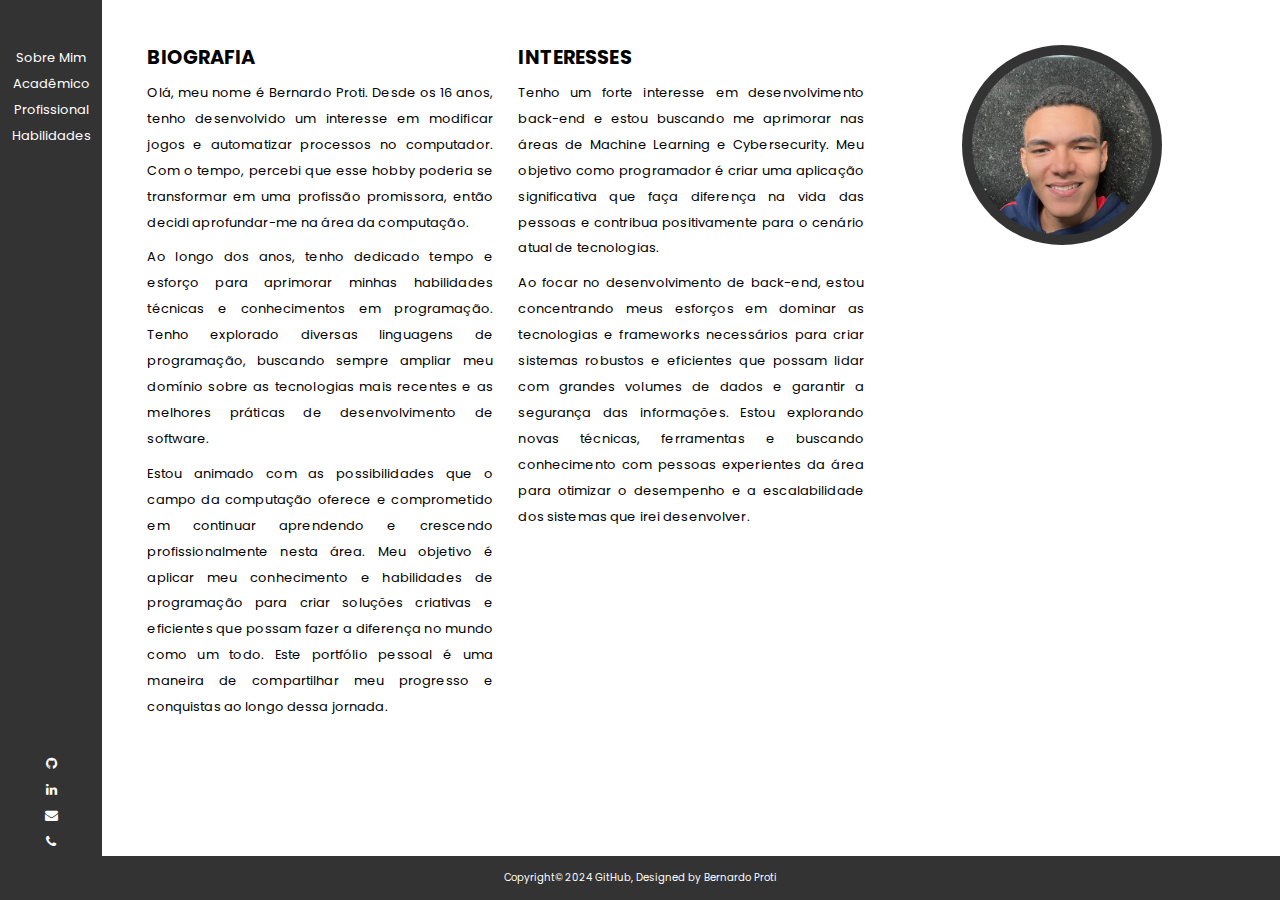
<file: index.html>
<!DOCTYPE html>
<html lang="pt-BR">

<head>
    <meta charset="UTF-8">
    <meta name="viewport" content="width=device-width, initial-scale=1.0">
    <link rel="stylesheet" href="Assets/styles/style.css">
    <link rel="stylesheet" href="https://cdnjs.cloudflare.com/ajax/libs/font-awesome/4.7.0/css/font-awesome.min.css">
    <title>My Portfolio</title>
</head>

<body>
    <header>
        <nav>
            <div>
                <ul>
                    <li id="about_me_text"><a href="./index.html">Sobre Mim</a></li>
                    <li id="academical_text"><a href="./Pages/academical.html">Acadêmico</a></li>
                    <li id="professional_text"><a href="./Pages/professional.html">Profissional</a></li>
                    <li id="skills_text"><a href="./Pages/skills.html">Habilidades</a></li>
                    <li id="about_me_icon"><a href="./index.html"><i class="fa fa-user"></i></a></li>
                    <li id="academical_icon"><a href="./Pages/academical.html"><i class="fa fa-book"></i></a></li>
                    <li id="professional_icon"><a href="./Pages/professional.html"><i class="fa fa-briefcase"></i></a>
                    </li>
                    <li id="skills_icon"><a href="./Pages/skills.html"><i class="fa fa-plus"></i></a></li>
                </ul>
                <ul>
                    <li><a href="https://github.com/protihw" target="_blank"><i class="fa fa-github"></i></a></li>
                    <li><a href="#" target="_blank"><i class="fa  fa-linkedin"></i></a></li>
                    <li><a href="mailto:bernardo.proti@hotmail.com" target="_blank"><i class="fa fa-envelope"></i></a>
                    </li>
                    <li><a href="tel:+5527995782021" target="_blank"><i class="fa fa-phone"></i></a></li>
                </ul>
            </div>
        </nav>
    </header>
    <main>
        <section id="main_content">
            <div>
                <article>
                    <h2>BIOGRAFIA</h2>
                    <p>
                        Olá, meu nome é Bernardo Proti. Desde os 16 anos, tenho desenvolvido um interesse em modificar
                        jogos e automatizar processos no computador. Com o tempo, percebi que esse hobby poderia se
                        transformar em uma profissão promissora, então decidi aprofundar-me na área da computação.
                    </p>
                    <p>
                        Ao longo dos anos, tenho dedicado tempo e esforço para aprimorar minhas habilidades técnicas e
                        conhecimentos em programação. Tenho explorado diversas linguagens de programação, buscando
                        sempre ampliar meu domínio sobre as tecnologias mais recentes e as melhores práticas de
                        desenvolvimento de software.
                    </p>
                    <p>
                        Estou animado com as possibilidades que o campo da computação oferece e comprometido em
                        continuar aprendendo e crescendo profissionalmente nesta área. Meu objetivo é aplicar meu
                        conhecimento e habilidades de programação para criar soluções criativas e eficientes que possam
                        fazer a diferença no mundo como um todo. Este portfólio pessoal é uma maneira de compartilhar
                        meu progresso e conquistas ao longo dessa jornada.
                    </p>
                </article>
            </div>
            <div>
                <article>
                    <h2>INTERESSES</h2>
                    <p>
                        Tenho um forte interesse em desenvolvimento back-end e estou buscando me aprimorar nas áreas de
                        Machine Learning e Cybersecurity. Meu objetivo como programador é criar uma aplicação
                        significativa que faça diferença na vida das pessoas e contribua positivamente para o cenário
                        atual de tecnologias.
                    </p>
                    <p>
                        Ao focar no desenvolvimento de back-end, estou concentrando meus esforços em dominar as
                        tecnologias e frameworks necessários para criar sistemas robustos e eficientes que possam lidar
                        com grandes volumes de dados e garantir a segurança das informações. Estou explorando novas
                        técnicas, ferramentas e buscando conhecimento com pessoas experientes da área para otimizar o
                        desempenho e a escalabilidade dos sistemas que irei desenvolver.
                    </p>
                </article>
            </div>
            <div id="profile_image" title="Imagem de perfil do Portfolio de Bernardo Proti">
                <div>

                </div>
            </div>
        </section>
    </main>
    <footer>
        <div>
            <p>Copyright© 2024 <a href="https://github.com/protihw/portfolio-website" target="_blank">GitHub</a>,
                Designed by
                <span>Bernardo Proti</span>
            </p>
        </div>
    </footer>
</body>

</html>
</file>
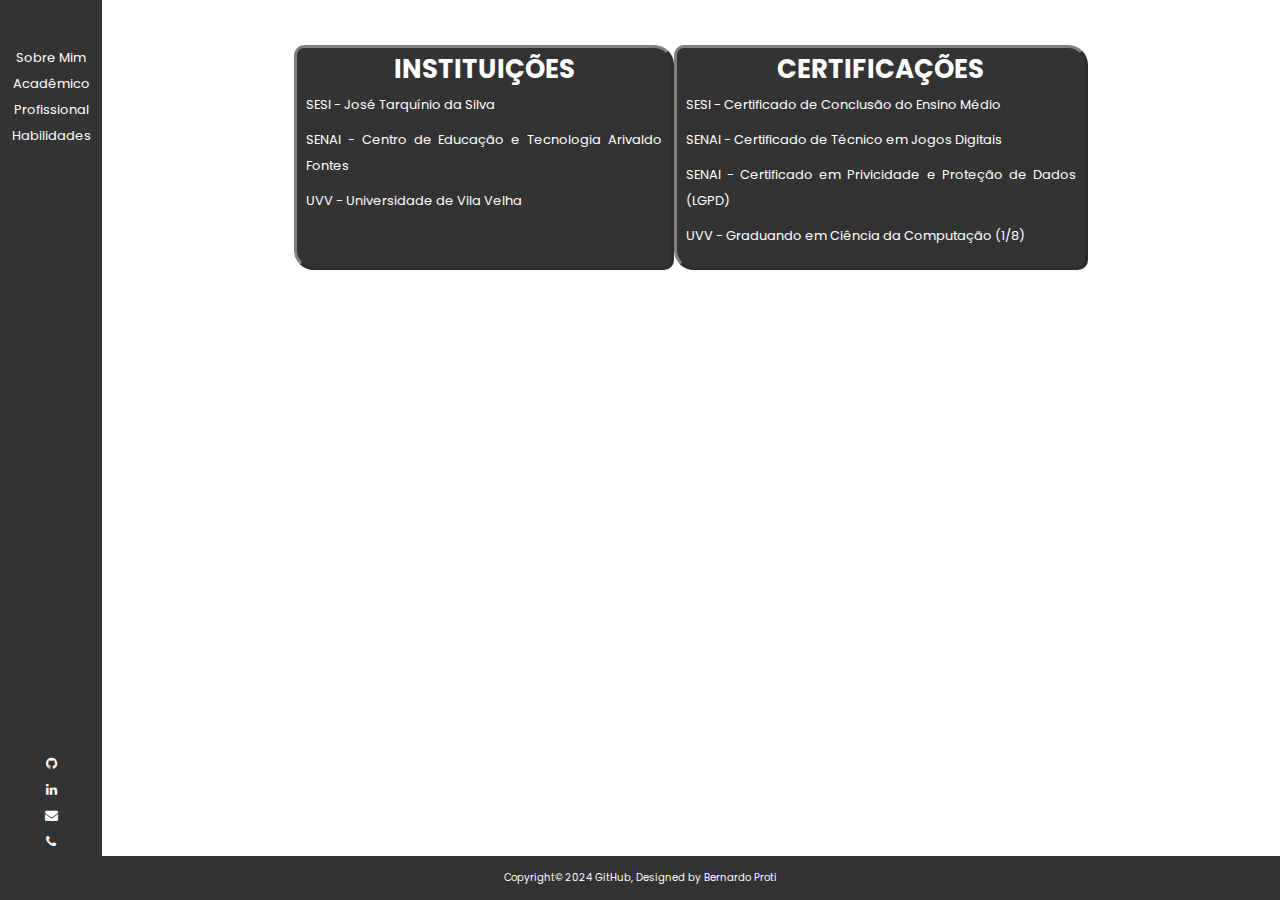
<file: Pages/academical.html>
<!DOCTYPE html>
<html lang="pt-BR">

<head>
    <meta charset="UTF-8">
    <meta name="viewport" content="width=device-width, initial-scale=1.0">
    <link rel="stylesheet" href="../Assets/styles/academical.css">
    <link rel="stylesheet" href="https://cdnjs.cloudflare.com/ajax/libs/font-awesome/4.7.0/css/font-awesome.min.css">
    <title>My Portfolio</title>
</head>

<body>
    <header>
        <nav>
            <div>
                <ul>
                    <li id="about_me_text"><a href="../index.html">Sobre Mim</a></li>
                    <li id="academical_text"><a href="../Pages/academical.html">Acadêmico</a></li>
                    <li id="professional_text"><a href="../Pages/professional.html">Profissional</a></li>
                    <li id="skills_text"><a href="../Pages/skills.html">Habilidades</a></li>
                    <li id="about_me_icon"><a href="../index.html"><i class="fa fa-user"></i></a></li>
                    <li id="academical_icon"><a href="../Pages/academical.html"><i class="fa fa-book"></i></a></li>
                    <li id="professional_icon"><a href="../Pages/professional.html"><i class="fa fa-briefcase"></i></a>
                    </li>
                    <li id="skills_icon"><a href="../Pages/skills.html"><i class="fa fa-plus"></i></a></li>
                </ul>
                <ul>
                    <li><a href="https://github.com/protihw" target="_blank"><i class="fa fa-github"></i></a></li>
                    <li><a href="#" target="_blank"><i class="fa  fa-linkedin"></i></a></li>
                    <li><a href="mailto:bernardo.proti@hotmail.com" target="_blank"><i class="fa fa-envelope"></i></a>
                    </li>
                    <li><a href="tel:+5527995782021" target="_blank"><i class="fa fa-phone"></i></a></li>
                </ul>
            </div>
        </nav>
    </header>
    <main>
        <section id="main_content">
            <div>
                <h1>INSTITUIÇÕES</h1>
                <p>SESI - José Tarquínio da Silva </p>
                <p>SENAI - Centro de Educação e Tecnologia Arivaldo Fontes</p>
                <p>UVV - Universidade de Vila Velha</p>
            </div>
            <div>
                <h1>CERTIFICAÇÕES</h1>
                <p>SESI - Certificado de Conclusão do Ensino Médio</p>
                <p>SENAI - Certificado de Técnico em Jogos Digitais</p>
                <p>SENAI - Certificado em Privicidade e Proteção de Dados (LGPD)</p>
                <p>UVV - Graduando em Ciência da Computação (1/8)</p>
                <p></p>
            </div>
        </section>
    </main>
    <footer>
        <div>
            <p>Copyright© 2024 <a href="https://github.com/protihw/portfolio-website" target="_blank">GitHub</a>,
                Designed by
                <span>Bernardo Proti</span>
            </p>
        </div>
    </footer>
</body>

</html>
</file>
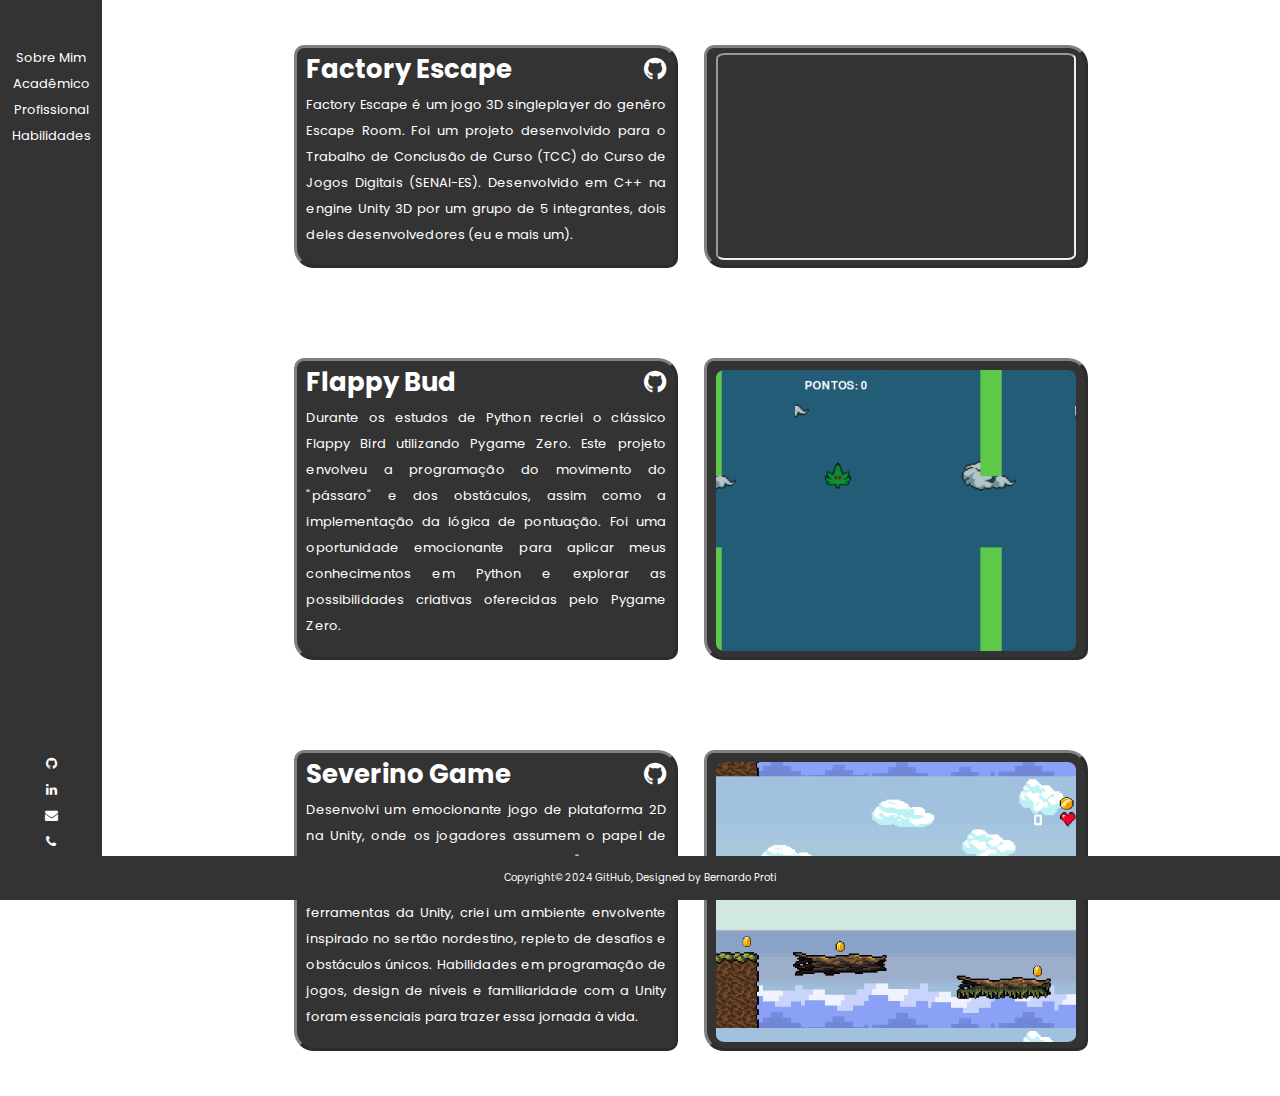
<file: Pages/professional.html>
<!DOCTYPE html>
<html lang="pt-BR">

<head>
    <meta charset="UTF-8">
    <meta name="viewport" content="width=device-width, initial-scale=1.0">
    <link rel="stylesheet" href="../Assets/styles/professional.css">
    <link rel="stylesheet" href="https://cdnjs.cloudflare.com/ajax/libs/font-awesome/4.7.0/css/font-awesome.min.css">
    <title>My Portfolio</title>
</head>

<body>
    <header>
        <nav>
            <div>
                <ul>
                    <li id="about_me_text"><a href="../index.html">Sobre Mim</a></li>
                    <li id="academical_text"><a href="../Pages/academical.html">Acadêmico</a></li>
                    <li id="professional_text"><a href="../Pages/professional.html">Profissional</a></li>
                    <li id="skills_text"><a href="../Pages/skills.html">Habilidades</a></li>
                    <li id="about_me_icon"><a href="../index.html"><i class="fa fa-user"></i></a></li>
                    <li id="academical_icon"><a href="../Pages/academical.html"><i class="fa fa-book"></i></a></li>
                    <li id="professional_icon"><a href="../Pages/professional.html"><i class="fa fa-briefcase"></i></a>
                    </li>
                    <li id="skills_icon"><a href="../Pages/skills.html"><i class="fa fa-plus"></i></a></li>
                </ul>
                <ul>
                    <li><a href="https://github.com/protihw" target="_blank"><i class="fa fa-github"></i></a></li>
                    <li><a href="#" target="_blank"><i class="fa  fa-linkedin"></i></a></li>
                    <li><a href="mailto:bernardo.proti@hotmail.com" target="_blank"><i class="fa fa-envelope"></i></a>
                    </li>
                    <li><a href="tel:+5527995782021" target="_blank"><i class="fa fa-phone"></i></a></li>
                </ul>
            </div>
        </nav>
    </header>
    <main>
        <section id="main_content">
            <div>
                <h1>Factory Escape<a href="https://github.com/protihw/factory-espace-game" target="_blank"><i
                            class="fa fa-github"></i></a></h1>
                <p>Factory Escape é um jogo 3D singleplayer do genêro Escape Room. Foi um projeto desenvolvido para o
                    Trabalho de Conclusão de Curso (TCC) do Curso de Jogos Digitais (SENAI-ES). Desenvolvido em C++ na
                    engine Unity 3D por um grupo de 5 integrantes, dois deles desenvolvedores (eu e mais um). </p>
            </div>
            <div class="background_image" title="Trailer do Factory Escape">
                <iframe src="https://www.youtube.com/embed/bfSRKA_GOUc" allow="fullscreen"></iframe>
            </div>
            <div>
                <h1>Flappy Bud <a href="https://github.com/protihw/flappy-bird" target="_blank"><i
                            class="fa fa-github"></i></a></h1>
                <p>Durante os estudos de Python recriei o clássico Flappy Bird utilizando Pygame Zero. Este projeto
                    envolveu a programação do movimento do "pássaro" e dos obstáculos, assim como a implementação da
                    lógica de pontuação. Foi uma oportunidade emocionante para aplicar meus conhecimentos em Python e
                    explorar as possibilidades criativas oferecidas pelo Pygame Zero.
                </p>
            </div>
            <div class="background_image" title="Imagem demonstrativa do Flappy Bud">
                <div></div>
            </div>
            <div>
                <h1>Severino Game <a href="https://github.com/protihw/severino-game" target="_blank"><i
                            class="fa fa-github"></i></a></h1>
                <p>Desenvolvi um emocionante jogo de plataforma 2D na Unity, onde os jogadores assumem o papel de
                    Severino, o personagem principal de "A Morte e a Vida Severina". Utilizando a linguagem C# e as
                    ferramentas da Unity, criei um ambiente envolvente inspirado no sertão nordestino, repleto de
                    desafios e obstáculos únicos. Habilidades em programação de jogos, design de níveis e familiaridade
                    com a Unity foram essenciais para trazer essa jornada à vida. </p>
            </div>
            <div class="background_image" title="Imagem demonstrativa do Severino">
                <div></div>
            </div>
        </section>
    </main>
    <footer>
        <div>
            <p>Copyright© 2024 <a href="https://github.com/protihw/portfolio-website" target="_blank">GitHub</a>,
                Designed by
                <span>Bernardo Proti</span>
            </p>
        </div>
    </footer>
</body>

</html>
</file>
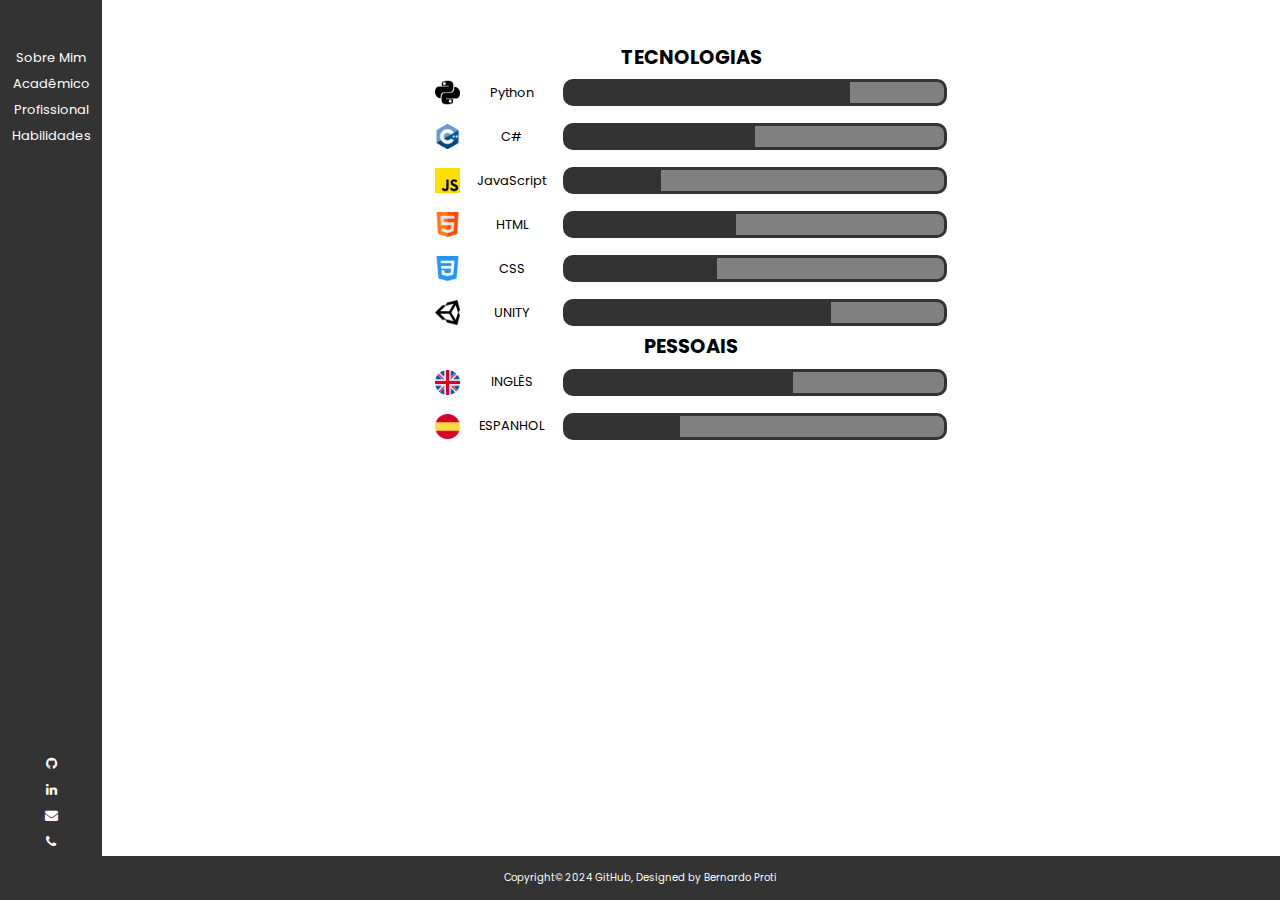
<file: Pages/skills.html>
<!DOCTYPE html>
<html lang="pt-BR">

<head>
    <meta charset="UTF-8">
    <meta name="viewport" content="width=device-width, initial-scale=1.0">
    <link rel="stylesheet" href="../Assets/styles/skills.css">
    <link rel="stylesheet" href="https://cdnjs.cloudflare.com/ajax/libs/font-awesome/4.7.0/css/font-awesome.min.css">
    <title>My Portfolio</title>
</head>

<body>
    <header>
        <nav>
            <div>
                <ul>
                    <li id="about_me_text"><a href="../index.html">Sobre Mim</a></li>
                    <li id="academical_text"><a href="../Pages/academical.html">Acadêmico</a></li>
                    <li id="professional_text"><a href="../Pages/professional.html">Profissional</a></li>
                    <li id="skills_text"><a href="../Pages/skills.html">Habilidades</a></li>
                    <li id="about_me_icon"><a href="../index.html"><i class="fa fa-user"></i></a></li>
                    <li id="academical_icon"><a href="../Pages/academical.html"><i class="fa fa-book"></i></a></li>
                    <li id="professional_icon"><a href="../Pages/professional.html"><i class="fa fa-briefcase"></i></a>
                    </li>
                    <li id="skills_icon"><a href="../Pages/skills.html"><i class="fa fa-plus"></i></a></li>
                </ul>
                <ul>
                    <li><a href="https://github.com/protihw" target="_blank"><i class="fa fa-github"></i></a></li>
                    <li><a href="#" target="_blank"><i class="fa  fa-linkedin"></i></a></li>
                    <li><a href="mailto:bernardo.proti@hotmail.com" target="_blank"><i class="fa fa-envelope"></i></a>
                    </li>
                    <li><a href="tel:+5527995782021" target="_blank"><i class="fa fa-phone"></i></a></li>
                </ul>
            </div>
        </nav>
    </header>
    <main>
        <section id="main_content">
            <h2>TECNOLOGIAS</h2>
            <section id="content1">
                <!-- Python Skill -->
                <div>
                    <div class="skill_icon" title="Icone do Python">

                    </div>
                    <p>Python</p>
                    <div class="skill_bar">
                        <div>

                        </div>
                    </div>
                </div>
                <!-- C# Skill -->
                <div>
                    <div class="skill_icon" title="Icone do C#">

                    </div>
                    <p>C#</p>
                    <div class="skill_bar">
                        <div></div>
                    </div>
                </div>
                <!-- JavaScript Skill -->
                <div>
                    <div class="skill_icon" title="Icone do JavaScript">

                    </div>
                    <p>JavaScript</p>
                    <div class="skill_bar">
                        <div></div>
                    </div>
                </div>
                <!-- HTML Skill -->
                <div>
                    <div class="skill_icon" title="Icone do HTML">

                    </div>
                    <p>HTML</p>
                    <div class="skill_bar">
                        <div></div>
                    </div>
                </div>
                <!-- CSS Skill -->
                <div>
                    <div class="skill_icon" title="Icone do CSS">

                    </div>
                    <p>CSS</p>
                    <div class="skill_bar">
                        <div></div>
                    </div>
                </div>
                <!-- UNITY Skill -->
                <div>
                    <div class="skill_icon" title="Icone da UNITY">

                    </div>
                    <p>UNITY</p>
                    <div class="skill_bar">
                        <div></div>
                    </div>
                </div>
            </section>
            <h2>PESSOAIS</h2>
            <section id="content2">
                <div>
                    <div class="skill_icon" title="Bandeira do Reino Unido"></div>
                    <p>INGLÊS</p>
                    <div class="skill_bar">
                        <div></div>
                    </div>
                </div>
                <div>
                    <div class="skill_icon" title="Bandeira da Espanha"></div>
                    <p>ESPANHOL</p>
                    <div class="skill_bar">
                        <div></div>
                    </div>
                </div>
            </section>
        </section>
    </main>
    <footer>
        <div>
            <p>Copyright© 2024 <a href="https://github.com/protihw/portfolio-website" target="_blank">GitHub</a>,
                Designed by
                <span>Bernardo Proti</span>
            </p>
        </div>
    </footer>
</body>

</html>
</file>
<file: Assets/styles/style.css>
@import url('https://fonts.googleapis.com/css2?family=Poppins:ital,wght@0,100;0,200;0,300;0,400;0,500;0,600;0,700;0,800;0,900;1,100;1,200;1,300;1,400;1,500;1,600;1,700;1,800;1,900&display=swap');

* {
    margin: 0;
    padding: 0;
    box-sizing: border-box;
}

a {
    text-decoration: none;
    color: inherit;
    transition: .3s;
}

a:hover {
    color: lightslategray;
    font-size: .95rem;
}

p {
    margin: 1vh 0;
}

li {
    list-style-type: none;
}

body,
html {
    font-family: "Poppins", sans-serif;
    font-weight: normal;
    font-style: normal;
    font-size: 0.9rem;
    line-height: 1.8rem;
    overflow-x: hidden;
}

#about_me_icon,
#academical_icon,
#professional_icon,
#skills_icon {
    display: none;
}

header>nav>div {
    display: flex;
    flex-direction: column;
    justify-content: space-between;
    position: fixed;
    color: white;
    background-color: #333;
    width: 8vw;
    height: 100vh;
    padding: 5vh 0;
    text-align: center;
    font-size: .9rem;
}

#main_content {
    display: grid;
    grid-template-columns: repeat(3, 1fr);
    position: absolute;
    top: 0;
    right: 0;
    width: 92vw;
    text-align: justify;
    line-height: 1.8rem;
    letter-spacing: 0.125px;
    gap: 2vw;
    padding: 5vh;
}

#profile_image {
    background-color: #333;
    width: 200px;
    height: 200px;
    border-radius: 50%;
    padding: 10px;
    margin: 0 auto;
}

#profile_image>div {
    width: 100%;
    height: 100%;
    background-image: url("../imgs/profile-image.jpeg");
    background-size: 130%;
    background-position: 65% 50%;
    border-radius: 50%;
}

footer>div {
    background-color: #333;
    color: #fff;
    width: 100vw;
    bottom: 0;
    position: fixed;
    text-align: center;
    font-size: .7rem;
}

@media (max-width: 1100px) {
    #main_content {
        grid-template-columns: repeat(1, 1fr);
        position: static;
        margin: 3vh auto;
    }

    header>nav>div {
        display: flex;
        flex-direction: row;
        width: 100vw;
        height: 6vw;
        padding: 1vh 0;
        font-size: .9rem;
        align-items: center;
    }

    header>nav>div>ul {
        display: flex;
        justify-content: space-between;
        gap: 1rem;
        margin: 0 5vh;
    }
}

@media (max-width: 590px) {

    #about_me_text,
    #academical_text,
    #professional_text,
    #skills_text {
        display: none;
    }

    #about_me_icon,
    #academical_icon,
    #professional_icon,
    #skills_icon {
        display: block;
    }
}
</file>
<file: Assets/styles/academical.css>
@import url('https://fonts.googleapis.com/css2?family=Poppins:ital,wght@0,100;0,200;0,300;0,400;0,500;0,600;0,700;0,800;0,900;1,100;1,200;1,300;1,400;1,500;1,600;1,700;1,800;1,900&display=swap');

* {
    margin: 0;
    padding: 0;
    box-sizing: border-box;
}

a {
    text-decoration: none;
    color: inherit;
    transition: .3s;
}

a:hover {
    color: lightslategray;
    font-size: .95rem;
}

p {
    margin: 1vh 0;
}

li {
    list-style-type: none;
}

body,
html {
    font-family: "Poppins", sans-serif;
    font-weight: normal;
    font-style: normal;
    font-size: 0.9rem;
    line-height: 1.8rem;
    overflow-x: hidden;
}

#about_me_icon,
#academical_icon,
#professional_icon,
#skills_icon {
    display: none;
}

header>nav>div {
    display: flex;
    flex-direction: column;
    justify-content: space-between;
    position: fixed;
    color: white;
    background-color: #333;
    width: 8vw;
    height: 100vh;
    padding: 5vh 0;
    text-align: center;
    font-size: .9rem;
}

#main_content {
    display: flex;
    justify-content: space-between;
    position: absolute;
    top: 0;
    right: 0;
    width: 92vw;
    padding: 5vh 15vw;
}

#main_content>div>h1 {
    text-align: center;
}

#main_content>div {
    max-width: 672px;
    background-color: #333;
    color: white;
    text-align: justify;
    border-style: outset;
    border-color: grey;
    border-radius: 10px 20px;
    padding: 1vh;
}

footer>div {
    background-color: #333;
    color: #fff;
    width: 100vw;
    bottom: 0;
    position: fixed;
    text-align: center;
    font-size: .7rem;
}

@media (max-width: 1100px) {
    #main_content {
        flex-direction: column;
        position: static;
        margin: 3vh auto;
    }

    header>nav>div {
        display: flex;
        flex-direction: row;
        width: 100vw;
        height: 6vw;
        padding: 1vh 0;
        font-size: .9rem;
        align-items: center;
    }

    header>nav>div>ul {
        display: flex;
        justify-content: space-between;
        gap: 1rem;
        margin: 0 5vh;
    }
}

@media (max-width: 590px) {

    #about_me_text,
    #academical_text,
    #professional_text,
    #skills_text {
        display: none;
    }

    #about_me_icon,
    #academical_icon,
    #professional_icon,
    #skills_icon {
        display: block;
    }
}
</file>
<file: Assets/styles/professional.css>
@import url('https://fonts.googleapis.com/css2?family=Poppins:ital,wght@0,100;0,200;0,300;0,400;0,500;0,600;0,700;0,800;0,900;1,100;1,200;1,300;1,400;1,500;1,600;1,700;1,800;1,900&display=swap');

* {
    margin: 0;
    padding: 0;
    box-sizing: border-box;
}

a {
    text-decoration: none;
    color: inherit;
    transition: .3s;
}

a:hover {
    color: lightslategray;
    font-size: .95rem;
}

p {
    margin: 1vh 0;
}


li {
    list-style-type: none;
}

body,
html {
    font-family: "Poppins", sans-serif;
    font-weight: normal;
    font-style: normal;
    font-size: 0.9rem;
    line-height: 1.8rem;
    overflow-x: hidden;
}

#about_me_icon,
#academical_icon,
#professional_icon,
#skills_icon {
    display: none;
}

header>nav>div {
    display: flex;
    flex-direction: column;
    justify-content: space-between;
    position: fixed;
    color: white;
    background-color: #333;
    width: 8vw;
    height: 100vh;
    padding: 5vh 0;
    text-align: center;
    font-size: .9rem;
    z-index: 100;
}

#main_content {
    display: grid;
    grid-template-columns: repeat(2, 30vw);
    justify-content: space-between;
    position: absolute;
    top: 0;
    right: 0;
    width: 92vw;
    padding: 5vh 15vw;
    row-gap: 10vh;
}

#main_content>div {
    background-color: #333;
    max-height: 50vh;
    color: white;
    border-style: outset;
    border-color: grey;
    border-radius: 10px 20px;
    padding: 1vh;
}

#main_content>div>h1 {
    display: flex;
    justify-content: space-between;
}

#main_content>div>p {
    text-align: justify;
    line-height: 1.8rem;
    letter-spacing: 0.125px;
}

.background_image {
    position: relative;
    background-color: #333;
    border-style: outset;
    border-color: grey;
    border-radius: 10px 20px;
    padding: 1vh;
}

/* Iframe Factory Escape */

#main_content>div:nth-child(2)>iframe {
    position: absolute;
    width: 95%;
    height: 95%;
    margin: auto;
    top: 0;
    bottom: 0;
    left: 0;
    right: 0;
    text-align: center;
    border-radius: 2.5%;
}

/* Image Flappy Bird */
#main_content>div:nth-child(4)>div {
    position: absolute;
    width: 95%;
    height: 95%;
    margin: 0 auto;
    left: 0;
    right: 0;
    background-color: red;
    background-image: url("../imgs/flappybud-image.jpg");
    background-size: 280px;
    background-position: 100% 10%;
    border-radius: 2.5%;
}

/* Image Severino Game */
#main_content>div:nth-child(6)>div {
    position: absolute;
    width: 95%;
    height: 95%;
    margin: 0 auto;
    left: 0;
    right: 0;
    background-color: red;
    background-image: url("../imgs/severino-image.jpg");
    background-size: 575px;
    background-position: 80% 50%;
    border-radius: 2.5%;
}

footer>div {
    background-color: #333;
    color: #fff;
    width: 100vw;
    bottom: 0;
    position: fixed;
    text-align: center;
    font-size: .7rem;
    z-index: 100;
}

@media (max-width: 1100px) {
    #main_content {
        display: flex;
        flex-direction: column;
        position: static;
        margin: 3vh auto;
    }

    header>nav>div {
        display: flex;
        flex-direction: row;
        width: 100vw;
        height: 6vw;
        padding: 1vh 0;
        font-size: .9rem;
        align-items: center;
    }

    header>nav>div>ul {
        display: flex;
        justify-content: space-between;
        gap: 1rem;
        margin: 0 5vh;
    }

    .background_image {
        height: 30vh;
    }
}

@media (max-width: 590px) {

    #about_me_text,
    #academical_text,
    #professional_text,
    #skills_text {
        display: none;
    }

    #about_me_icon,
    #academical_icon,
    #professional_icon,
    #skills_icon {
        display: block;
    }
}
</file>
<file: Assets/styles/skills.css>
@import url('https://fonts.googleapis.com/css2?family=Poppins:ital,wght@0,100;0,200;0,300;0,400;0,500;0,600;0,700;0,800;0,900;1,100;1,200;1,300;1,400;1,500;1,600;1,700;1,800;1,900&display=swap');

* {
    margin: 0;
    padding: 0;
    box-sizing: border-box;
}

a {
    text-decoration: none;
    color: inherit;
    transition: .3s;
}

a:hover {
    color: lightslategray;
    font-size: .95rem;
}

p {
    margin: 1vh 0;
}

li {
    list-style-type: none;
}

body,
html {
    font-family: "Poppins", sans-serif;
    font-weight: normal;
    font-style: normal;
    font-size: 0.9rem;
    line-height: 1.8rem;
    overflow-x: hidden;
}

#about_me_icon,
#academical_icon,
#professional_icon,
#skills_icon {
    display: none;
}

header>nav>div {
    display: flex;
    flex-direction: column;
    justify-content: space-between;
    position: fixed;
    color: white;
    background-color: #333;
    width: 8vw;
    height: 100vh;
    padding: 5vh 0;
    text-align: center;
    font-size: .9rem;
}

#main_content {
    display: flex;
    flex-direction: column;
    align-items: center;
    justify-content: space-between;
    position: absolute;
    top: 0;
    right: 0;
    width: 92vw;
    padding: 5vh 15vw;
}

#main_content>section>h2 {
    text-align: center;
}

#main_content>section>div {
    display: flex;
    align-items: center;
    justify-content: space-between;
    width: 40vw;
}

.skill_icon {
    width: 25px;
    height: 25px;
    background-size: 25px;
}

.skill_bar {
    width: 30vw;
    height: 3vh;
    background-color: grey;
    border: 3px solid;
    border-color: #333;
    border-radius: 10px;
}

/* Python Icon */

#content1>div:nth-child(1)>div:nth-child(1) {
    background-image: url("../icons/python.png");
}

/* Python Skill Bar */

#content1>div:nth-child(1)>div:nth-child(3)>div {
    width: 75%;
    height: 100%;
    background-color: #333;
}

/* C# Icon */
#content1>div:nth-child(2)>div:nth-child(1) {
    background-image: url("../icons/c-.png");
}

/* C# Skill Bar*/
#content1>div:nth-child(2)>div:nth-child(3)>div {
    width: 50%;
    height: 100%;
    background-color: #333;
}

/* JavaScript Icon */
#content1>div:nth-child(3)>div:nth-child(1) {
    background-image: url("../icons/js.png");
}

/* JavaScript Skill Bar*/
#content1>div:nth-child(3)>div:nth-child(3)>div {
    width: 25%;
    height: 100%;
    background-color: #333;
}

/* HTML Icon */
#content1>div:nth-child(4)>div:nth-child(1) {
    background-image: url("../icons/html.png");
}

/* HTML Skill Bar*/
#content1>div:nth-child(4)>div:nth-child(3)>div {
    width: 45%;
    height: 100%;
    background-color: #333;
}

/* CSS Icon */
#content1>div:nth-child(5)>div:nth-child(1) {
    background-image: url("../icons/css-3.png");
}

/* CSS Skill Bar*/
#content1>div:nth-child(5)>div:nth-child(3)>div {
    width: 40%;
    height: 100%;
    background-color: #333;
}

/* UNITY Icon */
#content1>div:nth-child(6)>div:nth-child(1) {
    background-image: url("../icons/unity.png");
}

/* UNITY Skill Bar*/
#content1>div:nth-child(6)>div:nth-child(3)>div {
    width: 70%;
    height: 100%;
    background-color: #333;
}

/* English Icon */
#content2>div:nth-child(1)>div:nth-child(1) {
    background-image: url("../icons/reino-unido.png");
}

/* English Skill*/
#content2>div:nth-child(1)>div:nth-child(3)>div {
    width: 60%;
    height: 100%;
    background-color: #333;
}

/* Spanish Icon */
#content2>div:nth-child(2)>div:nth-child(1) {
    background-image: url("../icons/espanha.png");
}

/* Spanish Skill*/
#content2>div:nth-child(2)>div:nth-child(3)>div {
    width: 30%;
    height: 100%;
    background-color: #333;
}

footer>div {
    background-color: #333;
    color: #fff;
    width: 100vw;
    bottom: 0;
    position: fixed;
    text-align: center;
    font-size: .7rem;
}

@media (max-width: 1100px) {
    #main_content {
        position: static;
        margin: 3vh auto;
    }

    #main_content>section>div {
        display: flex;
        align-items: center;
        justify-content: space-between;
        width: 75vw;
    }

    header>nav>div {
        display: flex;
        flex-direction: row;
        width: 100vw;
        height: 6vw;
        padding: 1vh 0;
        font-size: .9rem;
        align-items: center;
    }

    header>nav>div>ul {
        display: flex;
        justify-content: space-between;
        gap: 1rem;
        margin: 0 5vh;
    }
}

@media (max-width: 590px) {

    #about_me_text,
    #academical_text,
    #professional_text,
    #skills_text {
        display: none;
    }

    #about_me_icon,
    #academical_icon,
    #professional_icon,
    #skills_icon {
        display: block;
    }
}
</file>
